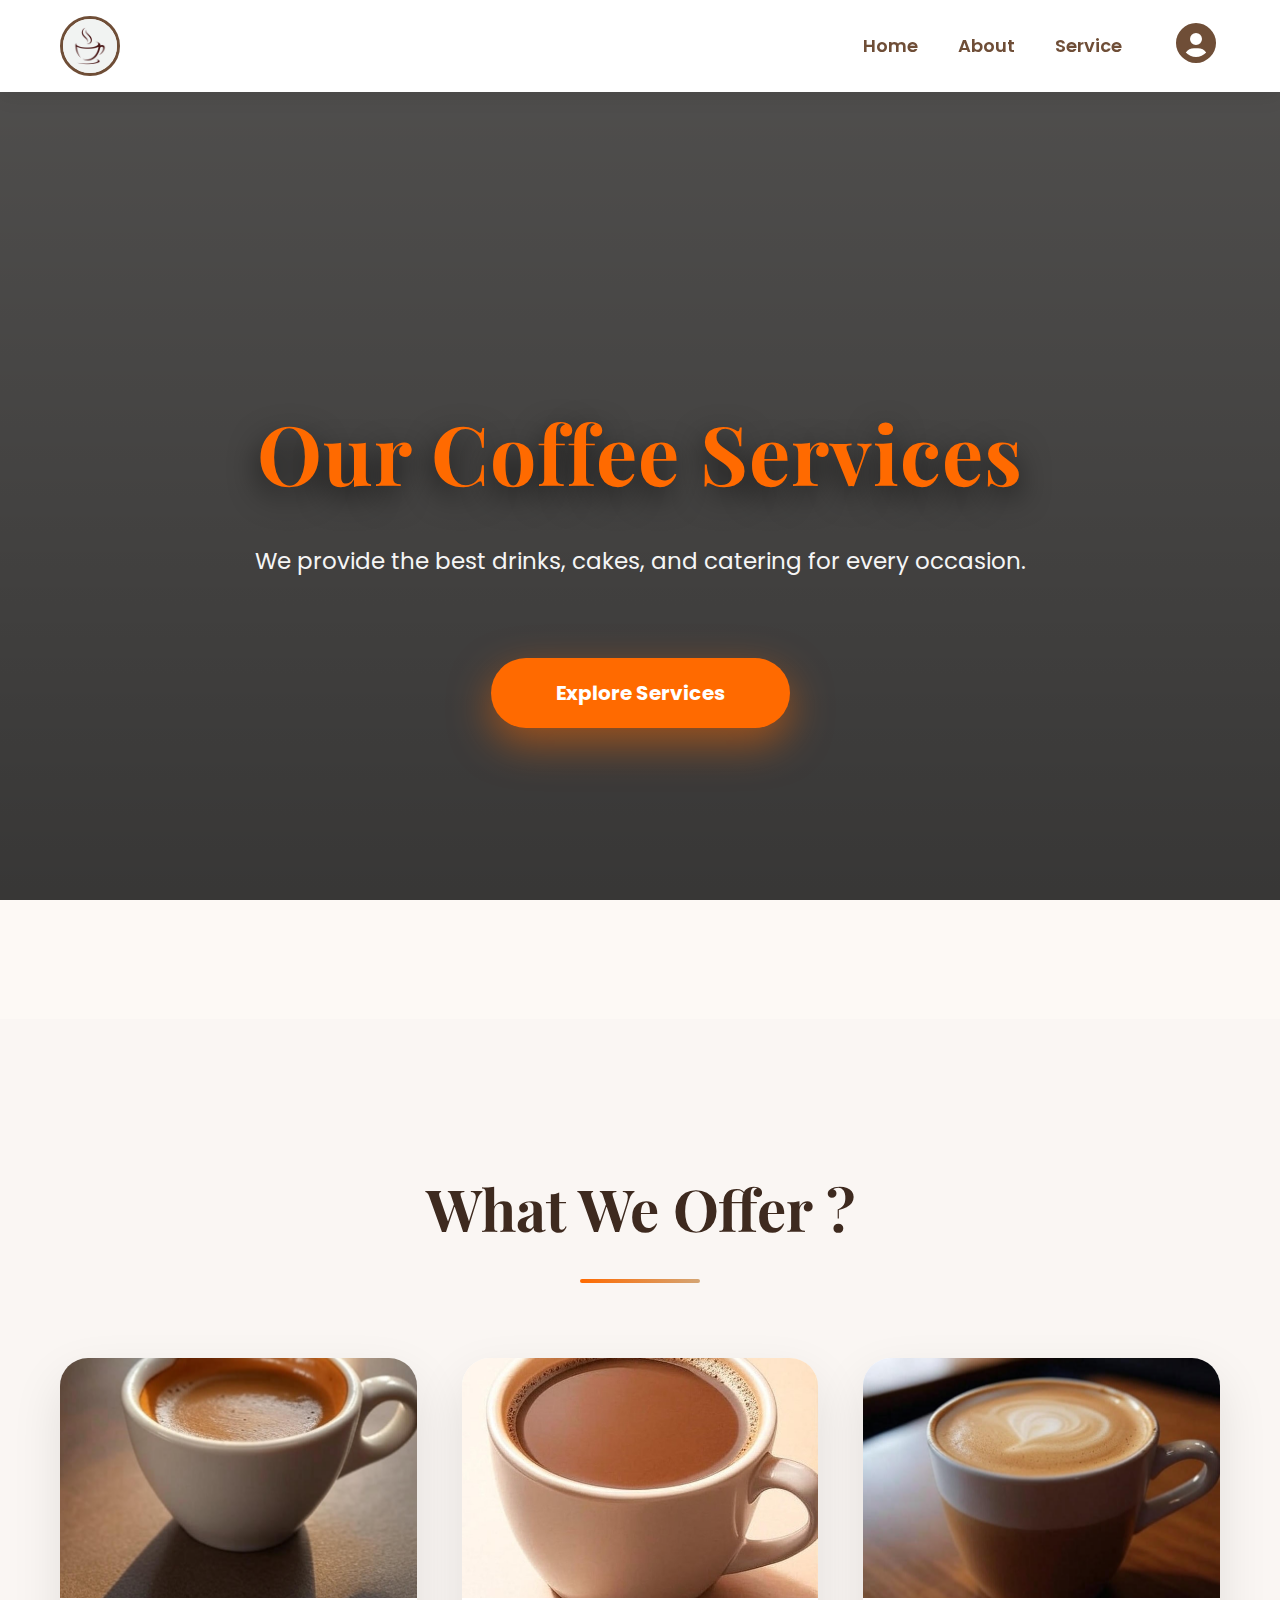
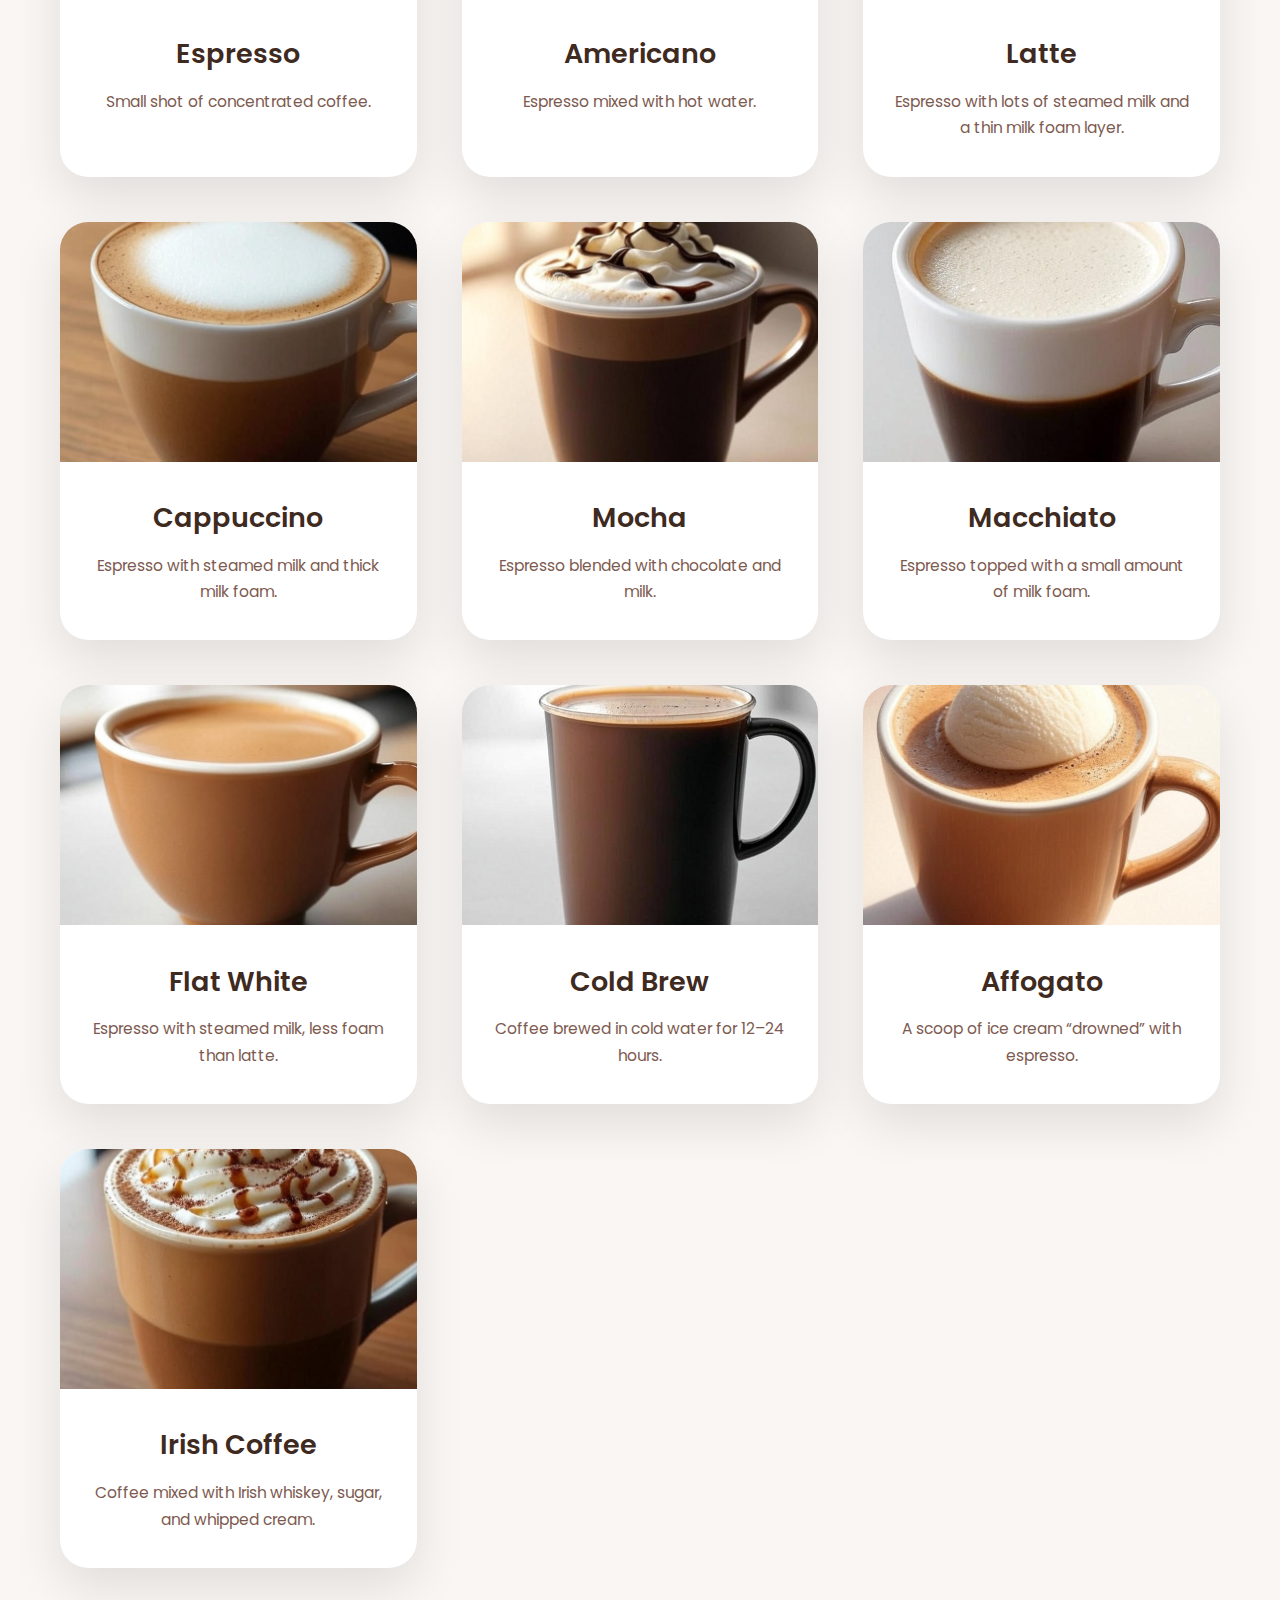
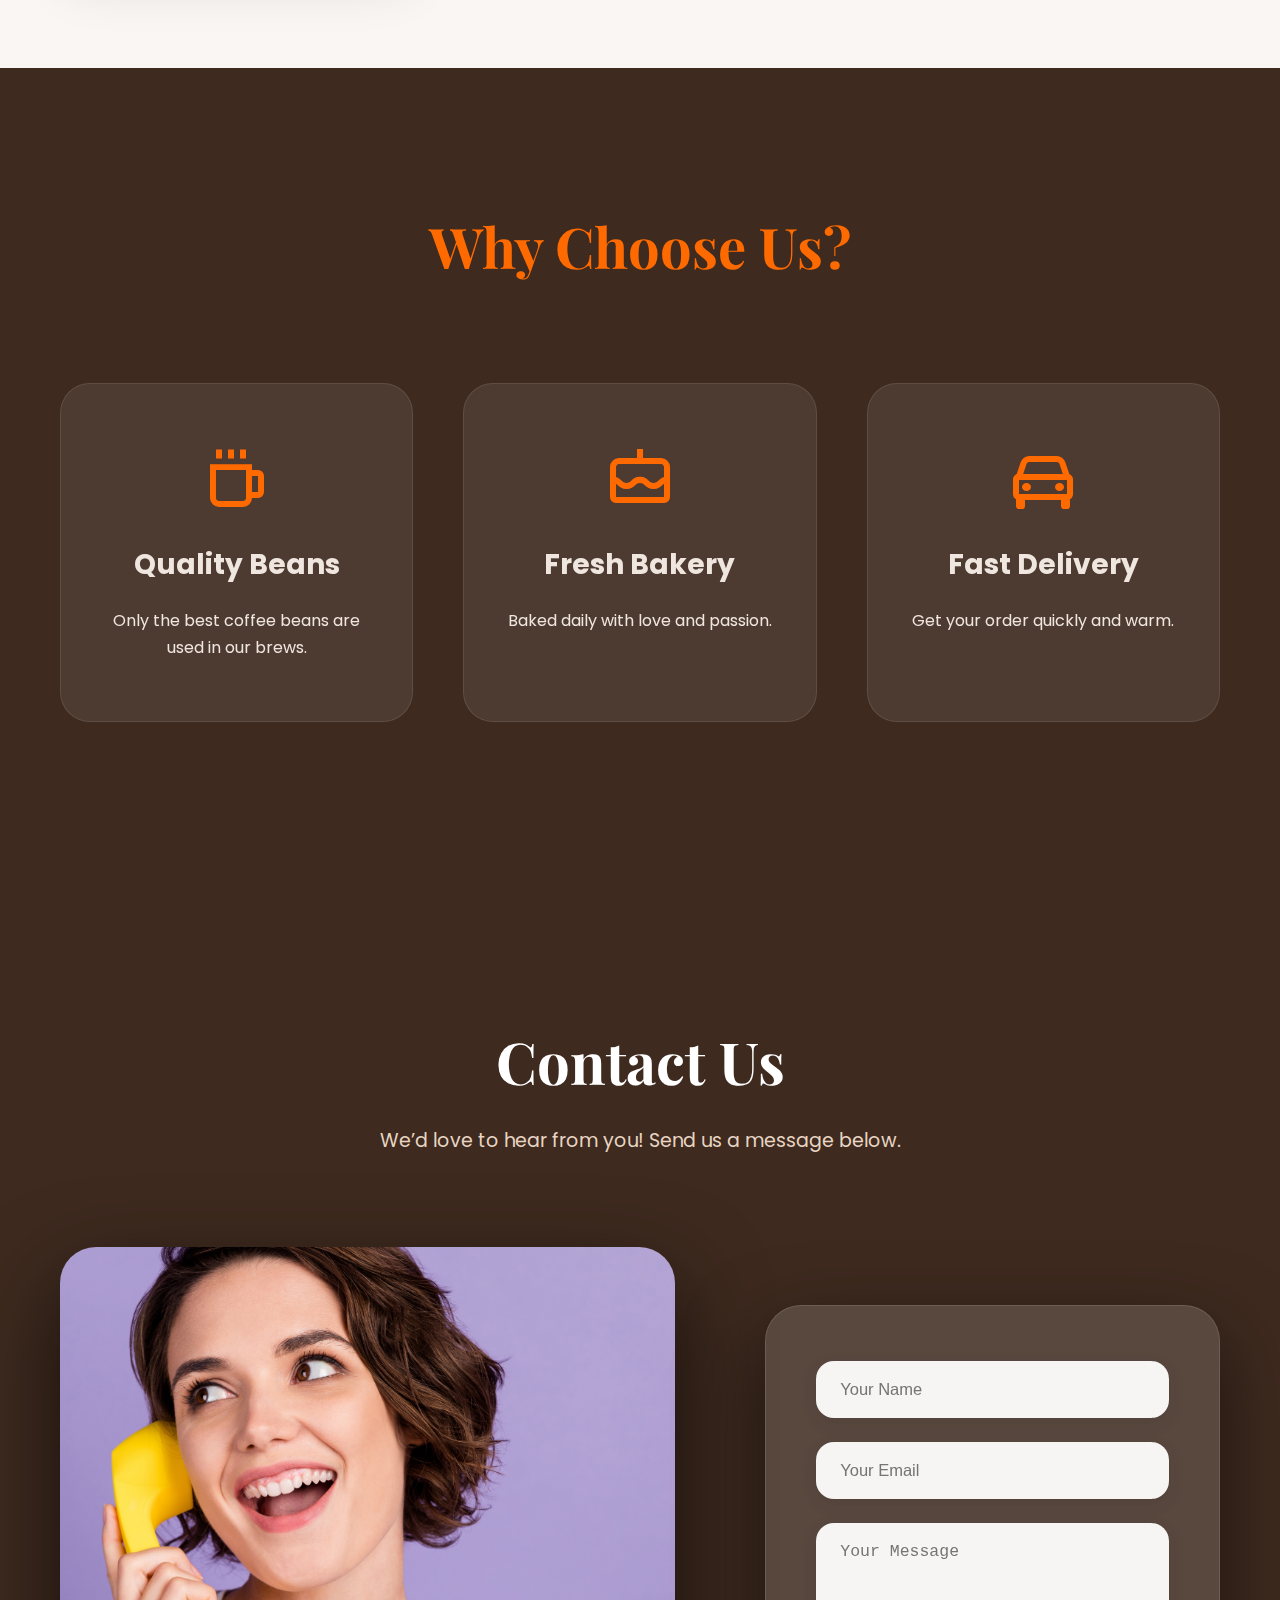
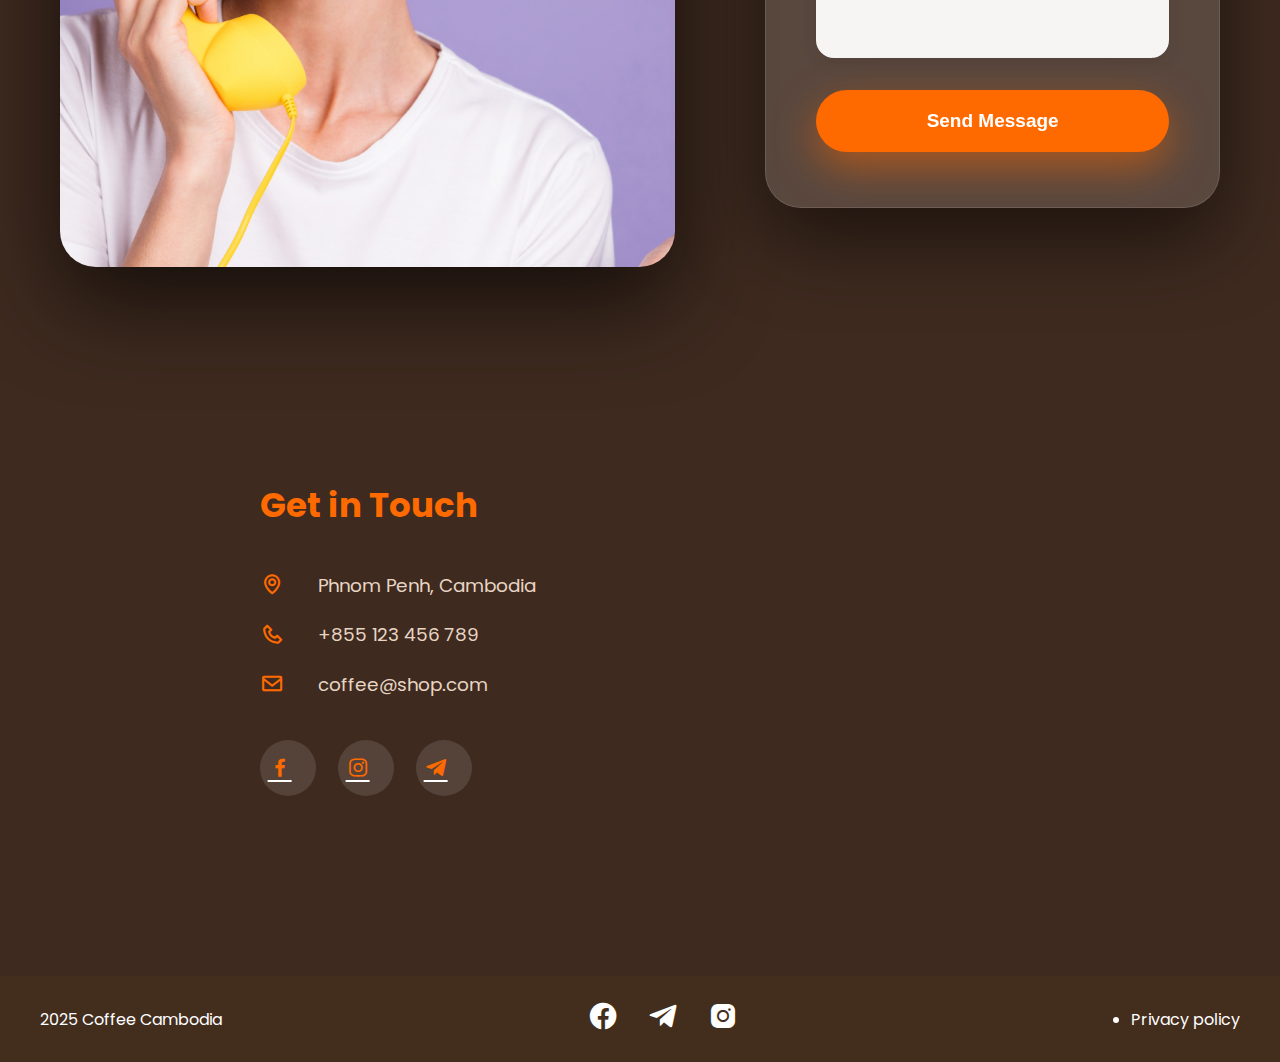
<file: pages/service.html>
<!DOCTYPE html>
<html lang="en">

<head>
    <link href='https://unpkg.com/boxicons@2.1.4/css/boxicons.min.css' rel='stylesheet'>
    <meta charset="UTF-8">
    <meta name="viewport" content="width=device-width, initial-scale=1.0">
    <title>Coffee Shop</title>
    <link rel="stylesheet" href="/css/service.css">
</head>

<body>
    <nav>
        <div class="logo">
            <img src="/photo/logo.jpg" alt="Logo" />
        </div>
        <div class="nav-right">
            <div class="navbar">
                <a href="/index.html">Home</a>
                <a href="/pages/about.html">About</a>
                <a href="/pages/service.html">Service</a>
            </div>
            <div class="profile">
                <i class="bx bxs-user-circle"></i>
            </div>
        </div>
    </nav>
    <section class="hero">
        <br>

        <h1 class="fade-in">Our Coffee Services</h1>

        <p class="fade-in-delay">We provide the best drinks, cakes, and catering for every occasion.</p>
        <div class="hero-image">

        </div>
        <br>
        <a href="#services" class="btn bounce">Explore Services</a>
    </section>

    <!-- Services -->
    <br>
    <section class="services" id="services">

        <h2 class="slide-up">What We Offer ?</h2>
        <div class="service-container">
            <div class="service-card zoom card1">
                <img src="/photo/image2.png" alt="Espresso">
                <h3>Espresso</h3>
                <p>Small shot of concentrated coffee.</p>
            </div>
            <div class="service-card zoom">
                <img src="/photo/img3.jpg" alt="Cake">
                <h3>Americano</h3>
                <p>Espresso mixed with hot water.</p>
            </div>
            <div class="service-card zoom">
                <img src="/photo/image4.png" alt="">
                <h3>Latte</h3>
                <p>Espresso with lots of steamed milk and a thin milk foam layer.</p>
            </div>
            <div class="service-card zoom">
                <img src="/photo/img5.jpg" alt="">
                <h3>Cappuccino</h3>
                <p>Espresso with steamed milk and thick milk foam.</p>
            </div>
            <div class="service-card zoom">
                <img src="/photo/img6.jpg" alt="Events">
                <h3>Mocha</h3>
                <p>Espresso blended with chocolate and milk.</p>
            </div>
            <div class="service-card zoom">
                <img src="/photo/img7.jpg" alt="Events">
                <h3>Macchiato</h3>
                <p>Espresso topped with a small amount of milk foam.</p>
            </div>
            <div class="service-card zoom">
                <img src="/photo/image8.png" alt="Events">
                <h3>Flat White</h3>
                <p>Espresso with steamed milk, less foam than latte.</p>
            </div>
            <div class="service-card zoom">
                <img src="/photo/img9.jpg" alt="Events">
                <h3>Cold Brew</h3>
                <p>Coffee brewed in cold water for 12–24 hours.</p>
            </div>

            <div class="service-card zoom">
                <img src="/photo/img10.jpg" alt="Events">
                <h3>Affogato</h3>
                <p>A scoop of ice cream “drowned” with espresso.</p>
            </div>
            <div class="service-card zoom">
                <img src="/photo/img11.jpg" alt="Events">
                <h3>Irish Coffee</h3>
                <p>Coffee mixed with Irish whiskey, sugar, and whipped cream.</p>
            </div>

        </div>
    </section>

    <!-- Why Choose Us -->
    <section class="why-us">
        <h2 class="slide-up">Why Choose Us?</h2>
        <div class="why-container">
            <div class="why-card fade-in">
                <i class='bx bx-coffee'></i>
                <h3>Quality Beans</h3>
                <p>Only the best coffee beans are used in our brews.</p>
            </div>
            <div class="why-card fade-in-delay">
                <i class='bx bx-cake'></i>
                <h3>Fresh Bakery</h3>
                <p>Baked daily with love and passion.</p>
            </div>
            <div class="why-card fade-in-delay2">
                <i class='bx bx-car'></i>
                <h3>Fast Delivery</h3>
                <p>Get your order quickly and warm.</p>
            </div>
        </div>
    </section>
    <!-- Contact Section -->
    <section class="contact" id="contact">
        <h2 class="slide-up">Contact Us</h2>
        <p class="fade-in-delay">We’d love to hear from you! Send us a message below.</p>
        <div class="contact-image">


            <div class="contact-container">
                <img src="/photo/contact.png" alt="">
                <form class="contact-form fade-in">
                    <input type="text" placeholder="Your Name" required>
                    <input type="email" placeholder="Your Email" required>
                    <textarea placeholder="Your Message" rows="5" required></textarea>
                    <button type="submit" class="btn pulse">Send Message</button>
                </form>
                <div class="contact-info fade-in-delay2">
                    <h3>Get in Touch</h3>
                    <p><i class='bx bx-map'></i> Phnom Penh, Cambodia</p>
                    <p><i class='bx bx-phone'></i> +855 123 456 789</p>
                    <p><i class='bx bx-envelope'></i> coffee@shop.com</p>
                    <div class="social-icons">
                        <a href="#"><i class='bx bxl-facebook'></i></a>
                        <a href="#"><i class='bx bxl-instagram'></i></a>
                        <a href="#"><i class='bx bxl-telegram'></i></a>
                    </div>

                </div>



            </div>
        </div>
    </section>


    <!-- Call to Action -->
    <footer>
        <div class="left">
            <p> 2025 Coffee Cambodia</p>
        </div>
        <div class="icon">
            <ul>
                <li><a href="#"><i class='bx bxl-facebook-circle'></i></a></li>
                <li><a href="#"><i class='bx bxl-telegram' ></i></a></li>
                <li><a href="#"><i class='bx bxl-instagram-alt'></i></a></li>
            </ul>
        </div>
        <div class="right">
            <ul>
                <li>Privacy policy</li>
            </ul>
        </div>
    </footer>



</body>

</html>
</file>
<file: css/service.css>
/* ====================================================
   BEANBLOSSOM COFFEE – SERVICE PAGE 2025 (FINAL MASTERPIECE)
   Matches your screenshot perfectly • Ultra Premium • 100% Responsive
   ==================================================== */

@import url('https://fonts.googleapis.com/css2?family=Playfair+Display:wght@700&family=Poppins:wght@300;400;500;600;700&display=swap');

* {
  margin: 0;
  padding: 0;
  box-sizing: border-box;
}

body {
  font-family: "Poppins", sans-serif;
  line-height: 1.7;
  color: #333;
  background: #fdf9f5;
}

/* ===== NAVIGATION (same as homepage) ===== */
nav {
  position: sticky;
  top: 0;
  background: rgba(255, 255, 255, 0.97);
  backdrop-filter: blur(12px);
  padding: 16px 60px;
  display: flex;
  justify-content: space-between;
  align-items: center;
  z-index: 1000;
  box-shadow: 0 4px 20px rgba(0,0,0,0.08);
}

.logo {
  display: flex;
  align-items: center;
  gap: 12px;
  font-size: 24px;
  font-weight: 700;
  color: #432d1d;
}

.logo img {
  width: 60px;
  height: 60px;
  border-radius: 50%;
  object-fit: cover;
  border: 3px solid #6f4e37;
}

.nav-right {
  display: flex;
  align-items: center;
  gap: 50px;
}

.navbar {
  display: flex;
  gap: 40px;
}

.navbar a {
  text-decoration: none;
  font-weight: 600;
  color: #6f4e37;
  font-size: 18px;
  position: relative;
  padding: 8px 0;
}

.navbar a::after {
  content: "";
  position: absolute;
  bottom: 0;
  left: 0;
  width: 0;
  height: 3px;
  background: #ff6a00;
  transition: width 0.4s ease;
}

.navbar a:hover::after {
  width: 100%;
}

.navbar a:hover {
  color: #ff6a00;
}

.profile i {
  font-size: 46px;
  color: #6f4e37;
  cursor: pointer;
  transition: transform 0.3s;
}

.profile i:hover {
  transform: scale(1.15);
  color: #ff6a00;
}
.navbar a:hover::after {
  width: 100%;
}

.profile i {
  font-size: 48px;
  color: #6f4e37;
  cursor: pointer;
  transition: all 0.3s;
}

.profile i:hover {
  color: #ff6a00;
  transform: scale(1.15);
}

/* ===== HERO SECTION ===== */
.hero {
  height: 100vh;
  background: linear-gradient(rgba(0,0,0,0.68), rgba(0,0,0,0.78)),
              url('https://images.unsplash.com/photo-1495474472287-4d71bcdd2085?q=80&w=2400') center/cover no-repeat;
  background-attachment: fixed;
  display: flex;
  flex-direction: column;
  justify-content: center;
  align-items: center;
  text-align: center;
  color: white;
}

.hero h1 {
  font-family: 'Playfair Display', serif;
  font-size: 82px;
  font-weight: 700;
  color: #ff6a00;
  margin-bottom: 20px;
  letter-spacing: 1px;
  text-shadow: 0 10px 30px rgba(0,0,0,0.7);
}

.hero p {
  font-size: 23px;
  max-width: 800px;
  margin-bottom: 50px;
  opacity: 0.95;
}

.btn.bounce {
  padding: 18px 65px;
  background: #ff6a00;
  color: white;
  font-size: 20px;
  font-weight: bold;
  border-radius: 60px;
  text-decoration: none;
  box-shadow: 0 15px 40px rgba(255,106,0,0.5);
  transition: all 0.4s;
}

.btn.bounce:hover {
  transform: translateY(-10px);
  background: #e55a00;
  box-shadow: 0 25px 60px rgba(255,106,0,0.6);
}

/* ===== SERVICES SECTION ===== */
.services {
  padding: 140px 60px 100px;
  background: #faf6f3;
  text-align: center;
}

.services h2 {
  font-family: 'Playfair Display', serif;
  font-size: 58px;
  color: #3e2a1f;
  margin-bottom: 100px;
  position: relative;
}

.services h2::after {
  content: '';
  width: 120px;
  height: 4px;
  background: linear-gradient(90deg, #ff6a00, #d4a574);
  position: absolute;
  bottom: -25px;
  left: 50%;
  transform: translateX(-50%);
  border-radius: 2px;
}

.service-container {
  display: grid;
  grid-template-columns: repeat(auto-fit, minmax(320px, 1fr));
  gap: 45px;
  max-width: 1500px;
  margin: 0 auto;
}

.service-card {
  background: white;
  border-radius: 28px;
  overflow: hidden;
  box-shadow: 0 20px 50px rgba(0,0,0,0.1);
  transition: all 0.5s ease;
}

.service-card:hover {
  transform: translateY(-18px);
  box-shadow: 0 35px 70px rgba(255,106,0,0.22);
}

.service-card img {
  width: 100%;
  height: 240px;
  object-fit: cover;
  transition: transform 0.6s;
}

.service-card:hover img {
  transform: scale(1.1);
}

.service-card h3 {
  font-size: 27px;
  color: #3e2a1f;
  margin: 25px 0 12px;
  font-weight: 600;
}

.service-card p {
  padding: 0 28px 35px;
  color: #7d5a50;
  font-size: 15.5px;
}

/* ===== WHY CHOOSE US ===== */
.why-us {
  padding: 130px 60px;
  background: #3e2a1f;
  color: #f0e6e0;
  text-align: center;
}

.why-us h2 {
  font-family: 'Playfair Display', serif;
  font-size: 56px;
  color: #ff6a00;
  margin-bottom: 90px;
}

.why-container {
  display: grid;
  grid-template-columns: repeat(auto-fit, minmax(300px, 1fr));
  gap: 50px;
  max-width: 1200px;
  margin: 0 auto;
}

.why-card {
  background: rgba(255,255,255,0.08);
  padding: 60px 40px;
  border-radius: 30px;
  backdrop-filter: blur(12px);
  border: 1px solid rgba(255,255,255,0.1);
  transition: all 0.5s;
}

.why-card:hover {
  background: rgba(255,106,0,0.18);
  transform: translateY(-15px);
  border-color: #ff6a00;
}

.why-card i {
  font-size: 72px;
  color: #ff6a00;
  margin-bottom: 25px;
}

.why-card h3 {
  font-size: 28px;
  margin-bottom: 18px;
}

/* ===== CONTACT SECTION – EXACTLY LIKE YOUR SCREENSHOT ===== */
.contact {
  padding: 160px 60px 180px;
  background: #3e2a1f;
  color: white;
  text-align: center;
  position: relative;
  overflow: hidden;
}

.contact::before {
  content: '';
  position: absolute;
  top: 0; left: 0; right: 0; bottom: 0;
  background: url('https://images.unsplash.com/photo-1554118811-6b4686e0a9f0?q=80&w=2400') center/cover;
  opacity: 0.18;
  z-index: 0;
}

.contact > * { position: relative; z-index: 2; }

.contact h2 {
  font-family: 'Playfair Display', serif;
  font-size: 58px;
  color: white;
  margin-bottom: 14px;
  font-weight: 700;
}

.contact > p {
  font-size: 19px;
  color: #e8d5c4;
  max-width: 700px;
  margin: 0 auto 90px;
}

/* Main Grid: Image Left + Form Right */
.contact-container {
  max-width: 1400px;
  margin: 0 auto;
  display: grid;
  grid-template-columns: 1.15fr 0.85fr;
  gap: 90px;
  align-items: center;
}

.contact-container img {
  width: 100%;
  height: 620px;
  object-fit: cover;
  border-radius: 36px;
  box-shadow: 0 35px 90px rgba(0,0,0,0.65);
}

/* Floating Form */
.contact-form {
  background: rgba(255, 255, 255, 0.14);
  backdrop-filter: blur(22px);
  -webkit-backdrop-filter: blur(22px);
  border-radius: 36px;
  padding: 55px 50px;
  box-shadow: 0 30px 80px rgba(0,0,0,0.55);
  border: 1px solid rgba(255,255,255,0.12);
  animation: float 7s ease-in-out infinite;
}

@keyframes float {
  0%, 100% { transform: translateY(0); }
  50% { transform: translateY(-18px); }
}

.contact-form input,
.contact-form textarea {
  width: 100%;
  padding: 19px 24px;
  margin-bottom: 24px;
  background: rgba(255,255,255,0.95);
  border: none;
  border-radius: 18px;
  font-size: 16.5px;
  color: #333;
  box-shadow: 0 5px 18px rgba(0,0,0,0.08);
  transition: all 0.35s;
}

.contact-form input:focus,
.contact-form textarea:focus {
  outline: none;
  transform: translateY(-4px);
  box-shadow: 0 0 0 5px rgba(255,106,0,0.28);
}

.contact-form textarea {
  min-height: 135px;
  resize: none;
}

.contact-form button {
  background: #ff6a00;
  color: white;
  width: 100%;
  padding: 20px;
  border: none;
  border-radius: 50px;
  font-size: 19px;
  font-weight: bold;
  cursor: pointer;
  box-shadow: 0 15px 40px rgba(255,106,0,0.5);
  transition: all 0.4s;
}

.contact-form button:hover {
  background: #e55a00;
  transform: translateY(-8px);
  box-shadow: 0 25px 60px rgba(255,106,0,0.6);
}

/* Get in Touch – Bottom Section */
.contact-info {
  margin-top: 120px;
  text-align: left;
  max-width: 1400px;
  margin-left: auto;
  margin-right: auto;
  padding-left: 60px;
}

.contact-info h3 {
  font-size: 34px;
  color: #ff6a00;
  margin-bottom: 35px;
  font-weight: 700;
}

.contact-info p {
  font-size: 18.5px;
  color: #e8d5c4;
  margin-bottom: 18px;
  display: flex;
  align-items: center;
  gap: 18px;
}

.contact-info i {
  font-size: 24px;
  color: #ff6a00;
  width: 40px;
}

.social-icons {
  margin-top: 40px;
  display: flex;
  gap: 22px;
}

.social-icons a {
  width: 56px;
  height: 56px;
  background: rgba(255,255,255,0.12);
  border-radius: 50%;
  display: flex;
  align-items: center;
  justify-content: center;
  font-size: 26px;
  color: white;
  transition: all 0.4s;
}

.social-icons a:hover {
  background: #ff6a00;
  transform: translateY(-12px) scale(1.2);
  box-shadow: 0 15px 35px rgba(255,106,0,0.5);
}

/* ===== FOOTER ===== */
footer {
  background: #432d1d;
  padding: 16px 40px;
  display: flex;
  align-items: center;
  justify-content: space-between;
  color: white;
}
ul {
  display: flex;
  justify-content: space-between;
}
.icon li {
  list-style-type: none;
  font-size: 32px;
  width: 60px;
}
.icon li i {
  color: white;
}
.icon li i:hover {
  color: rgb(216, 215, 215);
}
/* ===== RESPONSIVE ===== */
@media (max-width: 1100px) {
  .contact-container { grid-template-columns: 1fr; gap: 70px; text-align: center; }
  .contact-form { margin: 0 auto; max-width: 500px; }
  .contact-info { text-align: center; padding: 0 30px; }
  .contact-info p { justify-content: center; }
}

@media (max-width: 768px) {
  nav { padding: 16px 30px; flex-direction: column; gap: 20px; }
  .hero h1 { font-size: 62px; }
  .services, .why-us, .contact { padding: 100px 30px; }
  .contact h2 { font-size: 48px; }
  .contact-info { margin-top: 90px; }
}

@media (max-width: 480px) {
  .hero h1 { font-size: 48px; }
  .services h2, .why-us h2, .contact h2 { font-size: 42px; }
  .contact-form { padding: 40px 30px; }
  .contact-form button { padding: 18px; font-size: 18px; }
}
</file>
